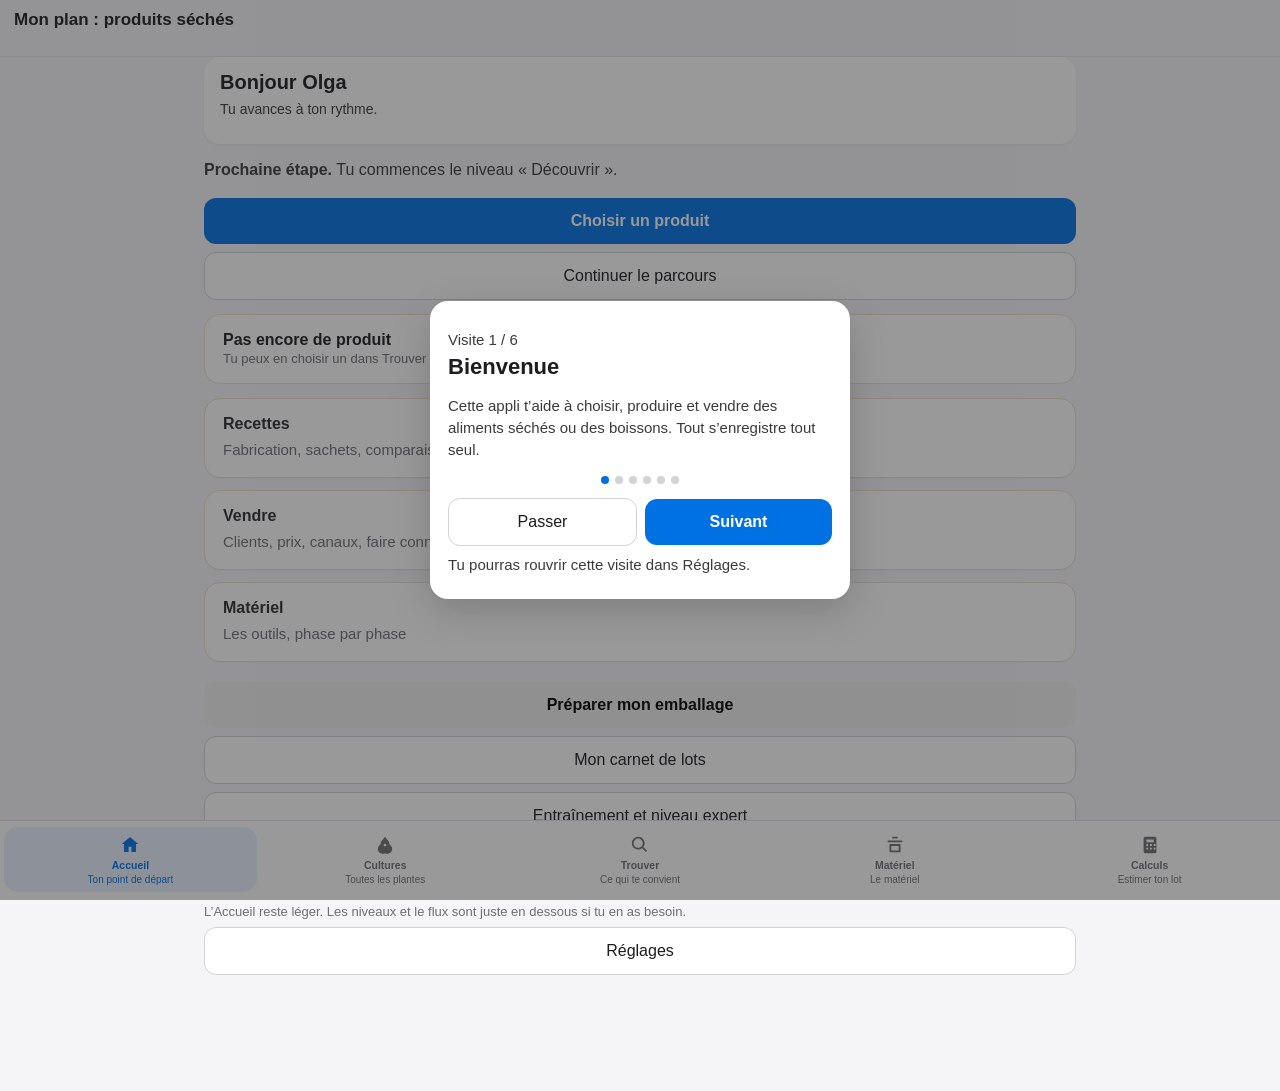
<file: index.html>
<!DOCTYPE html>
<html lang="fr">
<head>
<meta charset="utf-8"/>
<meta name="viewport" content="width=device-width, initial-scale=1, viewport-fit=cover"/>
<meta name="apple-mobile-web-app-capable" content="yes"/>
<meta name="apple-mobile-web-app-title" content="Mon plan"/>
<meta name="mobile-web-app-capable" content="yes"/>
<meta name="theme-color" content="#f5f5f7"/>
<meta name="robots" content="noindex, nofollow"/>
<meta name="description" content="Plan simple pour produits séchés — guide, emballage et vente."/>
<link rel="manifest" href="manifest.webmanifest"/>
<link rel="icon" type="image/png" sizes="192x192" href="images/icon-192.png"/>
<link rel="apple-touch-icon" href="images/icon-192.png"/>
<title>Mon plan : produits séchés</title>
<link rel="stylesheet" href="styles.css"/>
</head>
<body>
<header class="app">
  <h1>Mon plan : produits séchés</h1>
  <div class="saved" id="saved" data-testid="saved-indicator"></div>
</header>
<main id="app" data-testid="page"></main>
<nav class="tabs" role="tablist" aria-label="Navigation principale" data-testid="floating-nav">
  <button role="tab" data-tab="parcours" data-testid="tab-parcours" aria-label="Accueil — ton point de départ" aria-selected="true">
    <span class="tab-icon" aria-hidden="true"><svg viewBox="0 0 24 24"><path fill="currentColor" d="M12 3.2 3 11h2.5v8.5h5V14h3v5.5h5V11H21L12 3.2z"/></svg></span>
    <span class="tab-label">Accueil</span>
    <span class="tab-desc">Ton point de départ</span>
  </button>
  <button role="tab" data-tab="cultures" data-testid="tab-cultures" aria-label="Cultures — toutes les plantes" aria-selected="false">
    <span class="tab-icon" aria-hidden="true"><svg viewBox="0 0 24 24"><path fill="currentColor" d="M12 3c-2.5 3.5-5 5.2-5 8.5A5 5 0 0 0 12 21a5 5 0 0 0 5-9.5C17 8.2 14.5 6.5 12 3zm0 7.5c.8 0 1.5.7 1.5 1.5S12.8 13.5 12 13.5 10.5 12.8 10.5 12 11.2 10.5 12 10.5z"/></svg></span>
    <span class="tab-label">Cultures</span>
    <span class="tab-desc">Toutes les plantes</span>
  </button>
  <button role="tab" data-tab="trouver" data-testid="tab-trouver" aria-label="Trouver — ce qui te convient" aria-selected="false">
    <span class="tab-icon" aria-hidden="true"><svg viewBox="0 0 24 24"><path fill="currentColor" d="M10 3a7 7 0 1 0 4.3 12.5l4.1 4.1 1.4-1.4-4.1-4.1A7 7 0 0 0 10 3zm0 2a5 5 0 1 1 0 10 5 5 0 0 1 0-10z"/></svg></span>
    <span class="tab-label">Trouver</span>
    <span class="tab-desc">Ce qui te convient</span>
  </button>
  <button role="tab" data-tab="equip" data-testid="tab-equip" aria-label="Matériel : les outils" aria-selected="false">
    <span class="tab-icon" aria-hidden="true"><svg viewBox="0 0 24 24"><path fill="currentColor" d="M4 7h16v2H4V7zm2 4h12v9H6v-9zm2 2v5h8v-5H8zM9 3h6v2H9V3z"/></svg></span>
    <span class="tab-label">Matériel</span>
    <span class="tab-desc">Le matériel</span>
  </button>
  <button role="tab" data-tab="calc" data-testid="tab-calc" aria-label="Calculs — estimer ton lot" aria-selected="false">
    <span class="tab-icon" aria-hidden="true"><svg viewBox="0 0 24 24"><path fill="currentColor" d="M7 3h10a2 2 0 0 1 2 2v14a2 2 0 0 1-2 2H7a2 2 0 0 1-2-2V5a2 2 0 0 1 2-2zm1 3v3h8V6H8zm0 5v2h2v-2H8zm4 0v2h2v-2h-2zm4 0v2h2v-2h-2zM8 15v2h2v-2H8zm4 0v2h2v-2h-2zm4 0v2h2v-2h-2z"/></svg></span>
    <span class="tab-label">Calculs</span>
    <span class="tab-desc">Estimer ton lot</span>
  </button>
</nav>

<!-- One-time gentle tip: add to home screen -->
<div id="install-tip" class="install-tip hidden" data-testid="install-tip" role="dialog" aria-label="Astuce">
  <div class="install-tip-inner">
    <p data-testid="install-tip-text">Astuce douce : sur Android (Chrome), ouvre le menu ⋮ puis « Ajouter à l’écran d’accueil ». L’appli s’ouvre comme une app, même sans réseau après la première visite.</p>
    <button type="button" class="btn ghost" id="install-tip-dismiss" data-testid="install-tip-dismiss">Compris</button>
  </div>
</div>

<script src="data.js"></script>
<script src="app.js"></script>
<script>
(function () {
  /* Service worker — multi-file deploy only */
  if ("serviceWorker" in navigator) {
    window.addEventListener("load", function () {
      navigator.serviceWorker.register("./sw.js").catch(function () {});
    });
  }
  /* Install tip — separate key so app save data is never touched */
  var TIP_KEY = "bf-seches-install-tip-dismissed-v1";
  function hideTip() {
    var el = document.getElementById("install-tip");
    if (el) el.classList.add("hidden");
  }
  function showTip() {
    var el = document.getElementById("install-tip");
    if (el) el.classList.remove("hidden");
  }
  try {
    if (!localStorage.getItem(TIP_KEY)) {
      /* slight delay so the tour / first paint settle */
      setTimeout(showTip, 1200);
    }
  } catch (e) {}
  var btn = document.getElementById("install-tip-dismiss");
  if (btn) {
    btn.addEventListener("click", function () {
      try { localStorage.setItem(TIP_KEY, "1"); } catch (e) {}
      hideTip();
    });
  }
})();
</script>
</body>
</html>
</file>
<file: styles.css>
*{box-sizing:border-box;-webkit-tap-highlight-color:transparent}
body{margin:0;font-family:-apple-system,BlinkMacSystemFont,"Segoe UI",Roboto,Helvetica,Arial,sans-serif;background:#f5f5f7;color:#1d1d1f;padding-bottom:88px}
header.app{position:sticky;top:0;z-index:20;background:rgba(245,245,247,.92);backdrop-filter:blur(12px);border-bottom:1px solid #e5e5ea;padding:10px 14px}
header.app h1{margin:0;font-size:17px;font-weight:700}
.saved{font-size:12px;color:#34c759;min-height:16px}
.season{margin:10px 14px;padding:12px;border-radius:12px;background:#e8f1ff;font-size:14px}
.ring-wrap{display:flex;justify-content:center;margin:12px}
main{padding:0 14px 20px}
.chiprow{display:flex;gap:8px;overflow-x:auto;padding:8px 0 12px;-webkit-overflow-scrolling:touch}
.chip{flex:0 0 auto;border:1px solid #d2d2d7;background:#fff;border-radius:999px;padding:8px 14px;font-size:13px;font-weight:600}
.chip.on{background:#1d1d1f;color:#fff;border-color:#1d1d1f}
.list{display:flex;flex-direction:column;gap:8px}
.row{display:flex;align-items:center;gap:12px;background:#fff;border-radius:14px;padding:10px 12px;border:1px solid #eee;text-align:left;width:100%;cursor:pointer}
.row img,.row .thumb{width:52px;height:52px;border-radius:12px;object-fit:cover;flex:0 0 52px;background:#eee}
.row .meta{flex:1;min-width:0}
.row .meta strong{display:block;font-size:15px;white-space:nowrap;overflow:hidden;text-overflow:ellipsis}
.row .meta span{display:block;font-size:12px;color:#6e6e73;white-space:nowrap;overflow:hidden;text-overflow:ellipsis}
.badge{display:inline-block;font-size:11px;color:#0a7a5a;font-weight:600}
.btn{display:block;width:100%;border:none;border-radius:12px;padding:14px;font-size:16px;font-weight:600;margin:8px 0;cursor:pointer}
.btn.primary{background:#0071e3;color:#fff}
.btn.ghost{background:#fff;border:1px solid #d2d2d7}
.card{background:#fff;border-radius:14px;padding:14px;margin:10px 0;border:1px solid #eee}
.metrics{display:grid;grid-template-columns:1fr 1fr;gap:8px}
.metric{background:#f5f5f7;border-radius:12px;padding:10px}
.metric b{display:block;font-size:18px}
.metric small{color:#6e6e73}



input,select{width:100%;padding:12px;border-radius:10px;border:1px solid #d2d2d7;font-size:16px;margin:6px 0}
label{font-size:13px;color:#6e6e73;display:block;margin-top:8px}
h2{font-size:20px;margin:8px 0}
h3{font-size:16px;margin:14px 0 6px}
.detail img.hero{width:100%;max-height:180px;object-fit:cover;border-radius:14px}
.callout{padding:12px;border-radius:12px;margin:8px 0;font-size:14px}
.callout.info{background:#e8f1ff}
.callout.warn,.callout.tip{background:#eef6ff;color:#1d3a5c;border:none}
.callout.ok{background:#e8f8ef}
.hidden{display:none!important}
.choice{display:block;width:100%;text-align:left;padding:12px;margin:6px 0;border-radius:12px;border:1px solid #d2d2d7;background:#fff;font-size:15px}

.muted{color:#6e6e73;font-size:13px;margin:8px 0 4px}
.hero{width:100%;max-height:160px;object-fit:cover;border-radius:14px;margin:8px 0}
ul{padding-left:18px;margin:6px 0}li{margin:4px 0;color:#3a3a3c;font-size:14px}

.row.picked{outline:2px solid #0071e3;background:#f0f6ff}
.btn.primary{margin:6px 0}

.companion{background:#fff;border-radius:16px;padding:14px 16px;margin:0 0 14px;box-shadow:0 1px 3px rgba(0,0,0,.06)}
.companion-hi{font-size:20px;font-weight:600;color:#1d1d1f;margin:0 0 6px}
.companion-line{font-size:14px;color:#3a3a3c;margin:0 0 10px;line-height:1.4}
.companion-actions{display:flex;flex-direction:column;gap:6px}
.companion-actions .btn{margin:0}

.tile-vendre{display:block;width:100%;text-align:left;margin:10px 0;padding:14px 16px;border-radius:14px;border:1px solid #e5e5ea;background:#fff}
.tile-vendre b{font-size:16px;color:#1d1d1f}
.vendre-detail{font-size:14px;line-height:1.45;color:#3a3a3c;margin:8px 0}
.vendre-card .btn{margin-top:4px}

.kind-tag{display:inline-block;font-size:11px;font-weight:600;color:#3a3a3c;background:#f0f0f2;border-radius:999px;padding:2px 8px;margin-left:2px;width:auto;max-width:max-content;white-space:nowrap}
.row .meta .kind-tag,.row .meta .badge{display:inline-block;width:auto;max-width:max-content;white-space:nowrap;overflow:visible}


/* Tab bar — tappable, icons, pill active */
nav.tabs{position:fixed;bottom:0;left:0;right:0;background:rgba(255,255,255,.96);backdrop-filter:blur(14px);border-top:1px solid #e5e5ea;display:flex;justify-content:space-around;align-items:stretch;gap:2px;padding:6px 4px calc(8px + env(safe-area-inset-bottom,0px));z-index:30}
nav.tabs button,
nav.tabs .tab{flex:1;min-width:0;min-height:52px;border:none;background:transparent;color:#6e6e73;padding:6px 2px;cursor:pointer;display:flex;flex-direction:column;align-items:center;justify-content:center;gap:2px;border-radius:14px;transition:background .15s,color .15s,transform .1s;-webkit-tap-highlight-color:transparent}
nav.tabs button:hover,
nav.tabs .tab:hover{background:#f0f0f2;color:#1d1d1f}
nav.tabs button:active,
nav.tabs .tab:active{transform:scale(.97);background:#e8e8ed}
nav.tabs button.on,
nav.tabs button.active,
nav.tabs .tab.active,
nav.tabs .tab.on{color:#0071e3;font-weight:700;background:#e8f1ff}
nav.tabs .tab-icon{display:flex;width:24px;height:24px;align-items:center;justify-content:center}
nav.tabs .tab-icon svg{width:22px;height:22px;display:block}
nav.tabs .tab-label{font-size:11px;line-height:1.15;font-weight:600;max-width:100%;overflow:hidden;text-overflow:ellipsis;white-space:nowrap}
nav.tabs .tab-desc{display:none;font-size:10px;font-weight:400;color:#6e6e73;line-height:1.2;max-width:100%;overflow:hidden;text-overflow:ellipsis;white-space:nowrap}
@media (min-width:720px){
  nav.tabs .tab-desc{display:block}
  nav.tabs button.on .tab-desc,
  nav.tabs button.active .tab-desc{color:#0071e3}
}

/* Tab intro line (top of each section) */
.tab-intro{font-size:14px;color:#3a3a3c;line-height:1.4;margin:10px 0 8px;padding:10px 12px;background:#eef4fb;border-radius:12px}

/* Welcome tour */
.tour-overlay{position:fixed;inset:0;background:rgba(29,29,31,.45);z-index:80;display:flex;align-items:center;justify-content:center;padding:20px;padding-bottom:calc(20px + env(safe-area-inset-bottom,0px))}
.tour-card{background:#fff;border-radius:18px;padding:20px 18px;max-width:420px;width:100%;box-shadow:0 12px 40px rgba(0,0,0,.18)}
.tour-card h2{margin:4px 0 8px;font-size:22px}
.tour-card p{font-size:15px;line-height:1.45;color:#3a3a3c}
.tour-dots{display:flex;gap:6px;justify-content:center;margin:14px 0}
.tour-dots .dot{width:8px;height:8px;border-radius:50%;background:#d2d2d7}
.tour-dots .dot.on{background:#0071e3}
.tour-actions{display:flex;gap:8px;flex-wrap:wrap;align-items:center}
.tour-actions .btn{flex:1;min-width:90px;margin:0}

.flow-step .btn.ghost{margin-top:4px;padding:8px 12px;font-size:13px}


.sticky-products{position:sticky;top:0;z-index:20;display:flex;align-items:center;gap:8px;flex-wrap:wrap;
  background:rgba(255,252,247,.96);backdrop-filter:blur(8px);padding:8px 10px;margin:0 -4px 10px;
  border-bottom:1px solid #eadfce;border-radius:0 0 12px 12px}
.sticky-products b{font-size:13px}
.sticky-products .muted{font-size:12px;flex:1;min-width:120px}
.plan-card-summary{}
#app .card label{display:block;margin-top:8px;font-size:12px;color:#6e6e73}
#app .card input{width:100%;box-sizing:border-box}
.compare-scroll{overflow-x:auto;-webkit-overflow-scrolling:touch;margin:8px 0}
.compare-table{display:grid;gap:8px;grid-auto-flow:column;grid-auto-columns:minmax(148px,70vw)}
.compare-cell{background:#fff;border:1px solid #eadfce;border-radius:12px;padding:10px;min-height:120px}
.compare-cell b{display:block;margin-bottom:6px;font-size:14px}
.compare-crit{font-size:12px;color:#3a3a3c;margin:4px 0;line-height:1.35}
.compare-crit span{color:#6e6e73}
.finish-choice{display:flex;flex-direction:column;gap:8px;margin:8px 0}
.finish-choice .choice.on{outline:2px solid #c4a574}

.mini-table{border-collapse:collapse;font-size:12px;min-width:420px}
.mini-table td{border:1px solid #eadfce;padding:6px;vertical-align:top}
.finish-choice .choice{text-align:left;padding:10px 12px;border-radius:12px;border:1px solid #eadfce;background:#fff}


/* Recettes v4 — human, airy */
.lede{font-size:16px;line-height:1.55;color:#3a3a3c;margin:8px 0 16px}
.section-label{font-size:13px;letter-spacing:.02em;color:#8a7a66;margin:18px 0 8px;font-weight:600}
.choice-stack{display:flex;flex-direction:column;gap:12px;margin:12px 0 20px}
.choice-card{display:block;width:100%;text-align:left;background:#fff;border:1px solid #eadfce;
  border-radius:16px;padding:16px 18px;box-shadow:0 1px 0 rgba(80,60,30,.04)}
.choice-card strong{display:block;font-size:16px;margin-bottom:6px;color:#2c2c2e}
.choice-card span{display:block;font-size:15px;line-height:1.45;color:#6e6e73}
.choice-card.quiet{background:#fbf8f3}
.choice-card.on{border-color:#c4a574;box-shadow:0 0 0 2px rgba(196,165,116,.25)}
.finish-pair{display:flex;flex-direction:column;gap:10px;margin:8px 0 18px}
.recipe-card{padding-bottom:24px}
.need-block,.steps-block,.soft-card{background:#fff;border:1px solid #eadfce;border-radius:16px;padding:16px 18px;margin:14px 0}
.need-list{list-style:none;padding:0;margin:0}
.need-list li{padding:10px 0;border-bottom:1px solid #f0e8dc;font-size:16px;line-height:1.5}
.need-list li:last-child{border-bottom:none}
.need-qty{display:block;font-weight:600;color:#2c2c2e}
.need-name{display:block;color:#3a3a3c;margin-top:2px}
.step-list{margin:0;padding-left:1.25rem;font-size:16px;line-height:1.55}
.step-list li{margin:0 0 12px}
.bon-savoir{font-size:15px;line-height:1.5;color:#3a3a3c;background:#f7f2ea;border-radius:12px;padding:12px 14px;margin:14px 0}
.prose{font-size:16px;line-height:1.55;color:#3a3a3c}
.prose p{margin:0 0 12px}
.muted-block{font-size:15px;color:#5c5c5c;margin-top:8px}
.mini-block{margin:0 0 14px}
.compare-stack{display:flex;flex-direction:column;gap:14px;margin:12px 0}
.compare-human{background:#fff;border:1px solid #eadfce;border-radius:16px;padding:16px 18px}
.compare-human h3{margin:0 0 8px;font-size:17px}
.soft-lines{list-style:none;padding:0;margin:10px 0 12px}
.soft-lines li{font-size:15px;line-height:1.45;padding:6px 0 6px 14px;position:relative;color:#3a3a3c}
.soft-lines li::before{content:"";position:absolute;left:0;top:12px;width:6px;height:6px;border-radius:50%;background:#c4a574}
.timeline{margin:16px 0 24px;padding-left:8px;border-left:2px solid #eadfce}
.timeline-step{display:flex;gap:12px;margin:0 0 18px;position:relative}
.timeline-dot{flex:0 0 28px;height:28px;border-radius:50%;background:#f7f2ea;border:1px solid #c4a574;
  display:flex;align-items:center;justify-content:center;font-size:12px;font-weight:600;color:#6b5535;margin-left:-23px}
.timeline-body{flex:1;padding-bottom:4px}
.timeline-body h3{margin:0 0 6px;font-size:16px}
.timeline-body p{margin:0 0 4px;font-size:15px;line-height:1.45}


/* Recettes v4+ — thumbs, accents, compact timeline, expert eqs */
.section-heading{margin:8px 0 10px;font-size:22px;line-height:1.25}
.card-head{display:flex;gap:12px;align-items:flex-start;margin-bottom:8px}
.card-thumb{flex:0 0 52px;width:52px;height:52px;border-radius:14px;overflow:hidden;
  background:color-mix(in srgb, var(--accent,#c4a574) 22%, #fff);
  border:1px solid color-mix(in srgb, var(--accent,#c4a574) 35%, #eadfce);
  display:block}
.card-thumb img{width:100%;height:100%;object-fit:cover;display:block}
.choice-card.with-thumb{display:flex;gap:12px;align-items:flex-start;padding:14px 16px}
.choice-card .choice-body{flex:1;min-width:0}
.choice-card .choice-body strong{display:block;font-size:16px;margin-bottom:4px}
.choice-card .choice-body span{display:block;font-size:15px;line-height:1.45;color:#6e6e73}
.choice-card.accent-fab{border-left:4px solid #c4a574}
.choice-card.accent-cli{border-left:4px solid #8a9a5b}
.choice-card.accent-sach{border-left:4px solid #9b2226}
.choice-card.accent-cmp{border-left:4px solid #2a9d8f}
.choice-card.accent-ch{border-left:4px solid #bc6c25}
.compare-human.compact{padding:14px 16px}
.compare-human .lede.tight{margin:4px 0 8px;font-size:15px}
.linkish{background:none;border:none;color:#6b5535;font-size:14px;padding:4px 0;text-decoration:underline;cursor:pointer}
.recipe-hint{font-size:14px;margin:8px 0 0}
.timeline.compact{margin:12px 0 20px}
.timeline-step.tap{display:flex;gap:12px;width:100%;text-align:left;background:transparent;border:none;
  padding:4px 0;margin:0;cursor:pointer;color:inherit;font:inherit}
.timeline-step.tap.open .timeline-dot{background:var(--accent,#c4a574);color:#fff;border-color:transparent}
.timeline-step.tap .linkish{pointer-events:none}
.soft-lines.tags li{font-size:14px;padding:4px 0 4px 14px}
/* Niveau expert */
.eq-scroll{overflow-x:auto;-webkit-overflow-scrolling:touch;margin:12px 0;padding:10px 0}
.eq{display:inline-block;min-width:min-content;padding:12px 16px;background:#f7f2ea;border-radius:12px;
  font-size:15px;line-height:1.6;white-space:nowrap}
.eq .frac{display:inline-flex;flex-direction:column;align-items:center;vertical-align:middle;margin:0 4px}
.eq .frac .num{border-bottom:1px solid #3a3a3c;padding:0 4px;line-height:1.2}
.eq .frac .den{padding:0 4px;line-height:1.2}
.math{font-style:italic}
.table-cards{display:flex;flex-direction:column;gap:10px;margin:12px 0}
.table-card{background:#fff;border:1px solid #eadfce;border-radius:14px;padding:12px 14px;font-size:14px;line-height:1.45}
.table-card p{margin:0 0 6px}
.table-card p:last-child{margin:0}
.niveau-expert-card{margin-top:12px}


/* Simplicity audit fixes */
.sticky-products{position:sticky;top:0;z-index:20;display:flex;flex-wrap:wrap;gap:6px;align-items:center;padding:8px 12px;background:rgba(245,245,247,.96);backdrop-filter:blur(8px);border-bottom:1px solid #e5e5ea}
.sticky-lab{font-size:12px;font-weight:600;color:#3a3a3c}
.sticky-chips{display:flex;flex-wrap:wrap;gap:4px}
.compare-human.is-muted{opacity:.72;border-style:dashed}
.compare-human .btn.primary{margin-top:8px}
.choice-card.on,.finish-pair .choice-card.on{outline:2px solid #1d4ed8;background:#eff6ff}
.doors .choice-card{text-align:left}
.path-crumb{font-size:12px;margin:4px 0 8px}
.plan-chap{margin-bottom:10px}
#saved,.save-flash{font-size:11px;opacity:.65}
.accent-fab{border-left:4px solid #c4a574}
.accent-cli{border-left:4px solid #7c9a7a}
.accent-sach{border-left:4px solid #9b2226}
.accent-cmp{border-left:4px solid #5b7c99}
.accent-ch{border-left:4px solid #6b5b4b}
@media (min-width:900px){
  #app{max-width:720px;margin:0 auto}
  .compare-stack{display:grid;grid-template-columns:1fr 1fr;gap:12px}
}


/* sticky slim — under header, short chips, never over guide hero (hidden in JS when guide open) */
header.app{position:sticky;top:0;z-index:30;background:rgba(245,245,247,.96);backdrop-filter:blur(8px)}
.sticky-products--slim{top:52px;z-index:25;padding:4px 10px;gap:4px;max-height:40px;overflow:hidden}
.sticky-products--slim .sticky-lab{font-size:11px;color:#6e6e73}
.sticky-products--slim .chip-slim{font-size:11px;padding:4px 8px;max-width:110px;overflow:hidden;text-overflow:ellipsis;white-space:nowrap}
.compare-human.is-muted{opacity:.55;filter:grayscale(.15)}
.compare-human.is-muted .lede{font-size:13px}
.compare-human.compact .card-head{gap:10px}
.compare-human.compact h3{font-size:16px;margin:0}
.compare-human.compact .lede.tight{font-size:13px;margin:4px 0 0;display:-webkit-box;-webkit-line-clamp:2;-webkit-box-orient:vertical;overflow:hidden}
.save-flash{position:fixed;bottom:72px;right:12px;background:#1c1c1e;color:#fff;font-size:11px;padding:4px 10px;border-radius:999px;opacity:.55;pointer-events:none;z-index:40}
.btn.ghost{font-weight:500;border:1px solid #d2d2d7;background:#fff;color:#1c1c1e}
.btn.ghost.retour,button.btn.ghost[data-action="guideback"],button.btn.ghost[data-action="accueil"],
button.btn.ghost[data-action="findermode:hub"],button.btn.ghost[data-action="recettesopen"]{
  border:none;background:transparent;color:#0071e3;padding-left:0;font-size:15px;box-shadow:none
}
.recettes-hub .group-dried{background:linear-gradient(180deg,#f7f1e8 0%,transparent 48px);border-radius:16px;padding:8px 4px}
.recettes-hub .group-juice{background:linear-gradient(180deg,#eef6f2 0%,transparent 48px);border-radius:16px;padding:8px 4px}
.recettes-hub .group-powder{background:linear-gradient(180deg,#f3eef8 0%,transparent 48px);border-radius:16px;padding:8px 4px}
@media (min-width:900px){
  #app{max-width:900px}
  .compare-stack{display:grid;grid-template-columns:1fr 1fr;gap:12px}
}
.path-crumb{letter-spacing:0.01em}

.face-steps{margin:8px 0 12px;padding-left:1.25rem;line-height:1.45}
.face-steps li{margin:0 0 6px}
.detail{padding-bottom:24px}
.calc-body,.callout.tip{margin-top:12px}


/* Emballage et étiquette */
.pouch-row{display:flex;gap:10px;overflow-x:auto;padding:4px 0 12px;scroll-snap-type:x mandatory;-webkit-overflow-scrolling:touch}
.pouch-card{flex:0 0 148px;scroll-snap-align:start;border:1px solid var(--line,#e5e0d8);border-radius:14px;background:#fff;padding:10px 8px 8px;text-align:left;cursor:pointer;position:relative}
.pouch-card.on{border-color:#8a6a3c;box-shadow:0 0 0 2px rgba(138,106,60,.2)}
.pouch-svg{width:100%;height:auto;display:block}
.pouch-tag{display:inline-block;font-size:11px;line-height:1.2;padding:3px 8px;border-radius:999px;background:#efe4d2;color:#5a4020;margin:0 0 6px}
label.check-line,.check-line{display:flex!important;gap:10px;align-items:flex-start;margin:10px 0;font-size:14px;line-height:1.35;width:100%;max-width:100%;box-sizing:border-box}
.check-line input{margin-top:3px;flex:0 0 20px;width:20px;height:20px}
.check-line > span{flex:1 1 auto;min-width:0;overflow-wrap:anywhere;word-break:break-word}
.pack-lab-line{margin:0}
.two-col-claims{display:grid;gap:10px}
@media(min-width:520px){.two-col-claims{grid-template-columns:1fr 1fr}}
.label-preview{white-space:pre-wrap;font-size:12px;line-height:1.4;background:#f7f3ea;padding:12px;border-radius:10px;max-height:280px;overflow:auto;font-family:ui-monospace,Menlo,Consolas,monospace}
.field{display:block;margin:8px 0;font-size:13px}
.field input{display:block;width:100%;margin-top:4px;padding:10px 12px;border-radius:10px;border:1px solid var(--line,#e5e0d8);font:inherit;box-sizing:border-box}
.row-actions{display:flex;gap:10px;margin:16px 0 28px;flex-wrap:wrap}
.pack-brand-hint,.muted[data-testid=pack-brand-hint]{font-size:13px;line-height:1.4}


/* Backup restore: full-width textarea below help text */
.backup-textarea, textarea#backup, textarea.backup-textarea{
  display:block;width:100%;max-width:100%;box-sizing:border-box;
  margin:10px 0 12px;padding:12px;border-radius:10px;border:1px solid #d2d2d7;
  font:inherit;font-size:14px;line-height:1.35;min-height:96px;resize:vertical;
}
#backup-card .muted, [data-testid="backup-help"]{display:block;margin:6px 0 0}

/* Nav labels: wrap instead of ellipsis at large font */
nav.tabs .tab-label{
  font-size:10.5px;line-height:1.2;font-weight:600;max-width:100%;
  white-space:normal;overflow:visible;text-overflow:clip;
  text-align:center;hyphens:auto;word-break:break-word;
}


/* Add-to-home-screen tip (one-time, calm) */
.install-tip{position:fixed;left:12px;right:12px;bottom:96px;z-index:40;}
.install-tip-inner{background:#fff;border:1px solid #e5e5ea;border-radius:16px;padding:14px 16px;box-shadow:0 8px 28px rgba(0,0,0,.08);}
.install-tip-inner p{margin:0 0 10px;font-size:14px;line-height:1.45;color:#1d1d1f;}
.install-tip-inner .btn{margin:0;}
</file>
